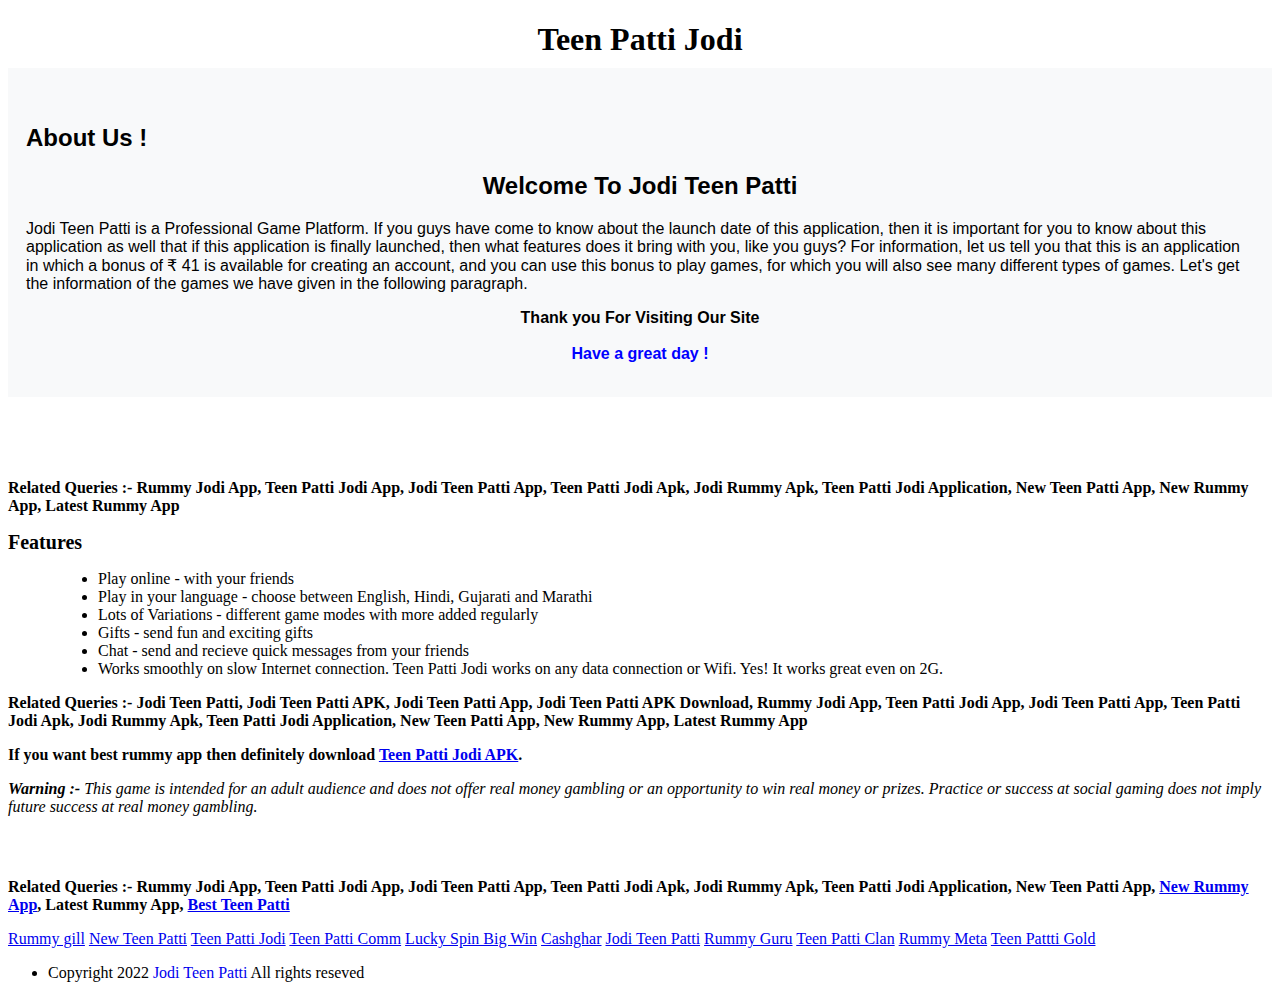
<file: Page/about-us.html>
<!DOCTYPE html>
<html lang="en">
<head>
    <meta charset="UTF-8">
    <meta name="viewport" content="width=device-width, initial-scale=1.0">
    <title>About Us</title>
</head>
<body>
  <style>
      .bold_heading {
        font-size: 20px;
        font-weight: bold;
      }
      .heading_bottom {
        text-align: center;
        font-size: 20px;
        margin-bottom: 10px;
      }
      .section_rules {
        padding: 30px 0;
      }
    </style>
  <header id="header" style="padding: 0 0;">
  <div class="row">
  <h1 style="margin-bottom: 10px;text-align: center;">Teen Patti Jodi</h1>
  </div>
  </header>
  <div style="font-family: Sans-serif ;background-color:rgb(248,249,250);padding:18px;color:black"><br><h2 style="font-family: Sans-serif ;color:black;">About Us !</h2>
    <h2 style="font-family: Sans-serif ;text-align: center;">Welcome To <span id="W_Name1" >Jodi Teen Patti</span></h2>
    <p><span id="W_Name2">Jodi Teen Patti</span> is a Professional <span id="W_Type1">Game</span> Platform.     If you guys have come to know about the launch date of this application, then it is important for you to know about this application as well that if this application is finally launched, then what features does it bring with you, like you guys? For information, let us tell you that this is an application in which a bonus of ₹ 41 is available for creating an account, and you can use this bonus to play games, for which you will also see many different types of games. Let's get the information of the games we have given in the following paragraph.</p>
    <p style="font-weight: bold; text-align: center;">Thank you For Visiting Our Site<br><br>
    <span style="color: blue; font-size: 16px; font-weight: bold; text-align: center;">Have a great day !</span></p></div><br><br>
  <div id="screenshot" class="section screenshot section_rules">
  <div class="row">
  <strong><p> Related Queries :- Rummy Jodi App, Teen Patti Jodi App, Jodi Teen Patti App, Teen Patti Jodi Apk, Jodi Rummy Apk, Teen Patti Jodi Application, New Teen Patti App, New Rummy App, Latest Rummy App</p></strong>
  </div>
  <div class="row">
  <div class="bold_heading">Features</div>
  <div class="row" style="margin-left: 50px;">
  <ul>
  <li>Play online - with your friends</li>
  <li>Play in your language - choose between English, Hindi, Gujarati and Marathi</li>
  <li>Lots of Variations - different game modes with more added regularly</li>
  <li>Gifts - send fun and exciting gifts</li>
  <li>Chat - send and recieve quick messages from your friends</li>
  
  <li>Works smoothly on slow Internet connection. Teen Patti Jodi works on any data connection or Wifi. Yes! It works great even on 2G.</li>
  </ul>
  </div>
  </div>
  <strong><p> Related Queries :- Jodi Teen Patti, Jodi Teen Patti APK, Jodi Teen Patti App, Jodi Teen Patti APK Download, Rummy Jodi App, Teen Patti Jodi App, Jodi Teen Patti App, Teen Patti Jodi Apk, Jodi Rummy Apk, Teen Patti Jodi Application, New Teen Patti App, New Rummy App, Latest Rummy App</p></strong>
  <p><strong>If you want best rummy app then definitely download <a href="https://h26.in/epic/z5lome">Teen Patti Jodi APK</a>.</strong></p>
  <div class="row">
  <p><p><p>
  <i><b>Warning :- </b>This game is intended for an adult audience and does not offer real money gambling or an opportunity to win real money or prizes. Practice or success at social gaming does not imply future success at real money gambling.</i>
  </div>
  </div>
  <strong><p> Related Queries :- Rummy Jodi App, Teen Patti Jodi App, Jodi Teen Patti App, Teen Patti Jodi Apk, Jodi Rummy Apk, Teen Patti Jodi Application, New Teen Patti App, <a href="https://rummy-guru.in/">New Rummy App</a>, Latest Rummy App, <a href="https://teenpatti-clan.com/">Best Teen Patti</a> </p></strong>
  <footer>
      <a href="https://rummygill.in/">Rummy gill</a>
      <a href="https://newteenpatti.in/">New Teen Patti</a>
      <a href="https://teenpattijodi.in/">Teen Patti Jodi</a>
      <a href="https://teenpatticomm.com/">Teen Patti Comm</a>
      <a href="https://luckyspinbigwin.in/">Lucky Spin Big Win</a>
      <a href="https://cashghar.com/">Cashghar</a>
      <a href="https://epic-teenpatti.in/">Jodi Teen Patti</a>
      <a href="https://rummy-guru.in/">Rummy Guru</a>
      <a href="https://teenpatti-clan.com/">Teen Patti Clan</a>
      <a href="https://rummymeta.net/">Rummy Meta</a>
      <a href="https://gold-teenpatti.in/">Teen Pattti Gold</a>
  <div class="row">
  <div class="large-6 columns">
  <ul class="inline-list">
  <li class="copyright">Copyright 2022 <a href="https://newteenpatti.in/2023/07/teen-patti-master-apk-html/" style="text-decoration: none">Jodi Teen Patti</a> All rights reseved</a></li>
  </ul>
  </div>
  </div>
  </footer>
  </body>
  
</html>
</file>
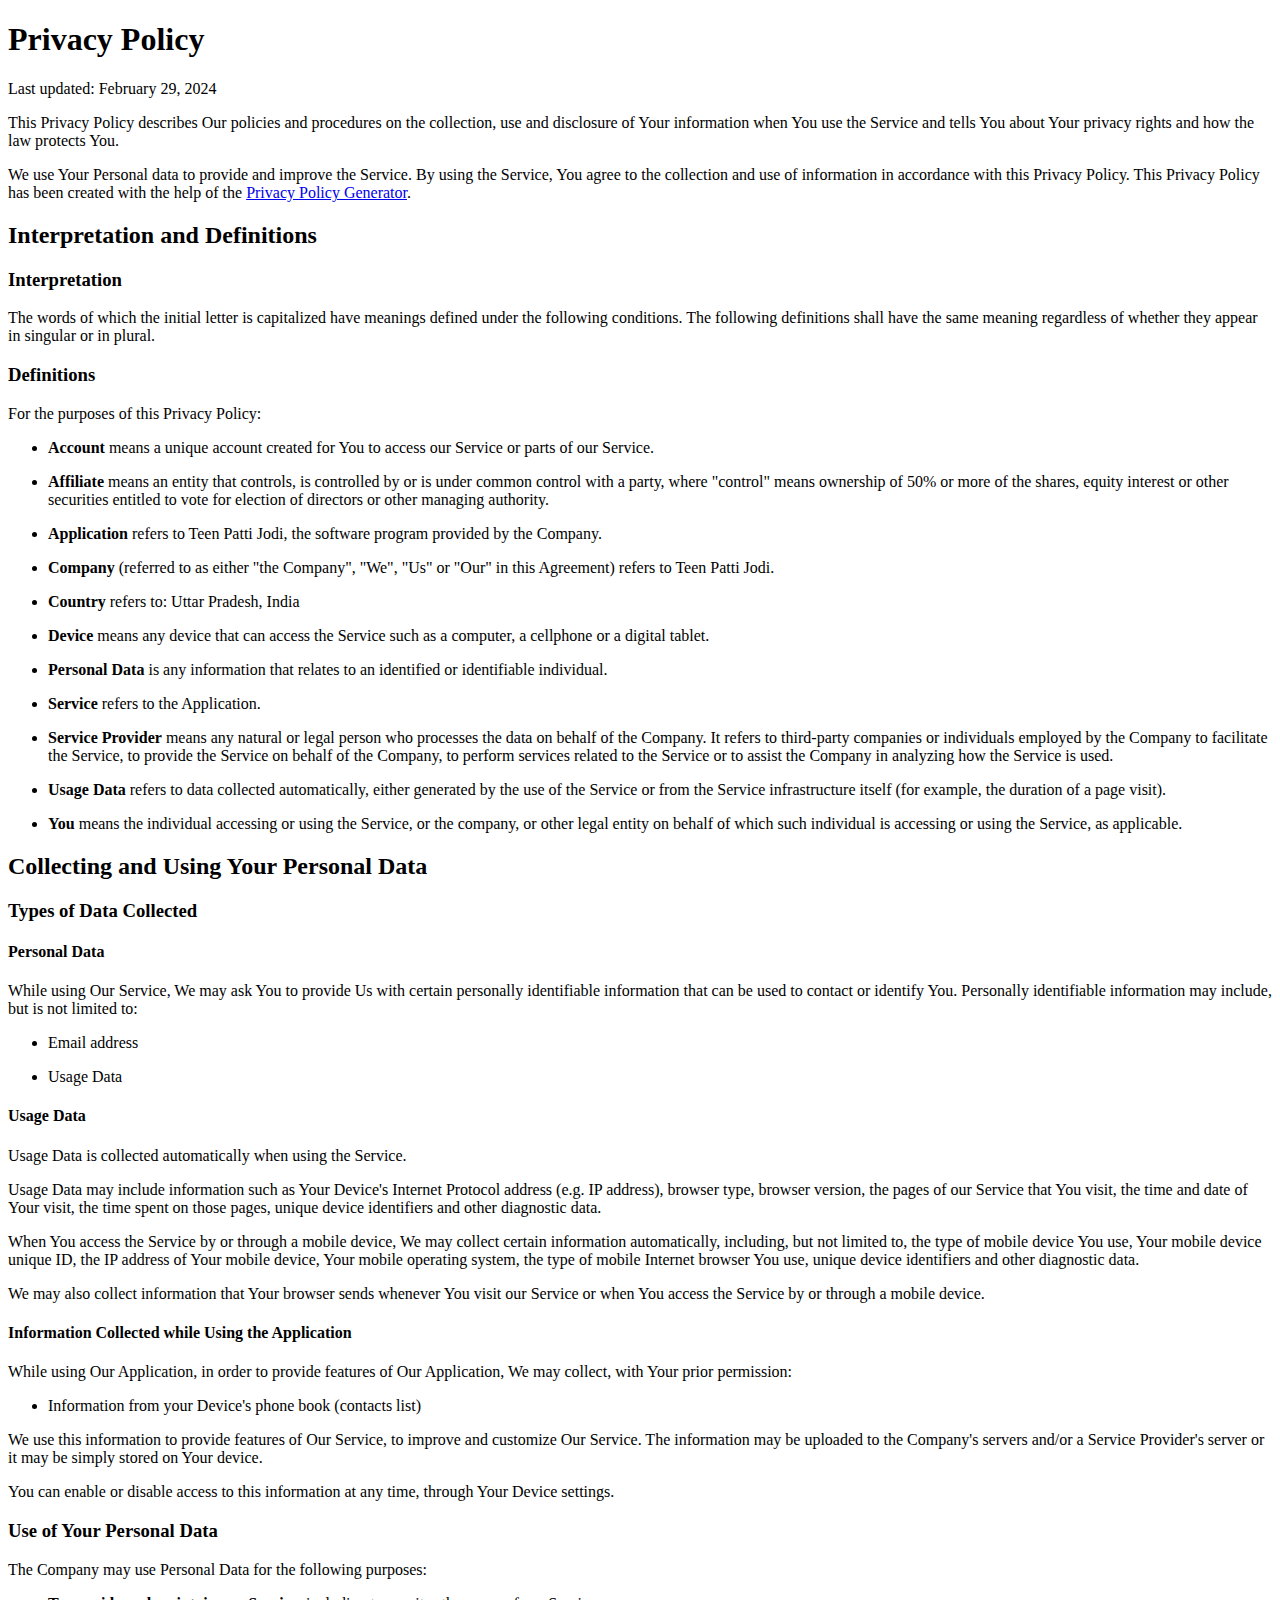
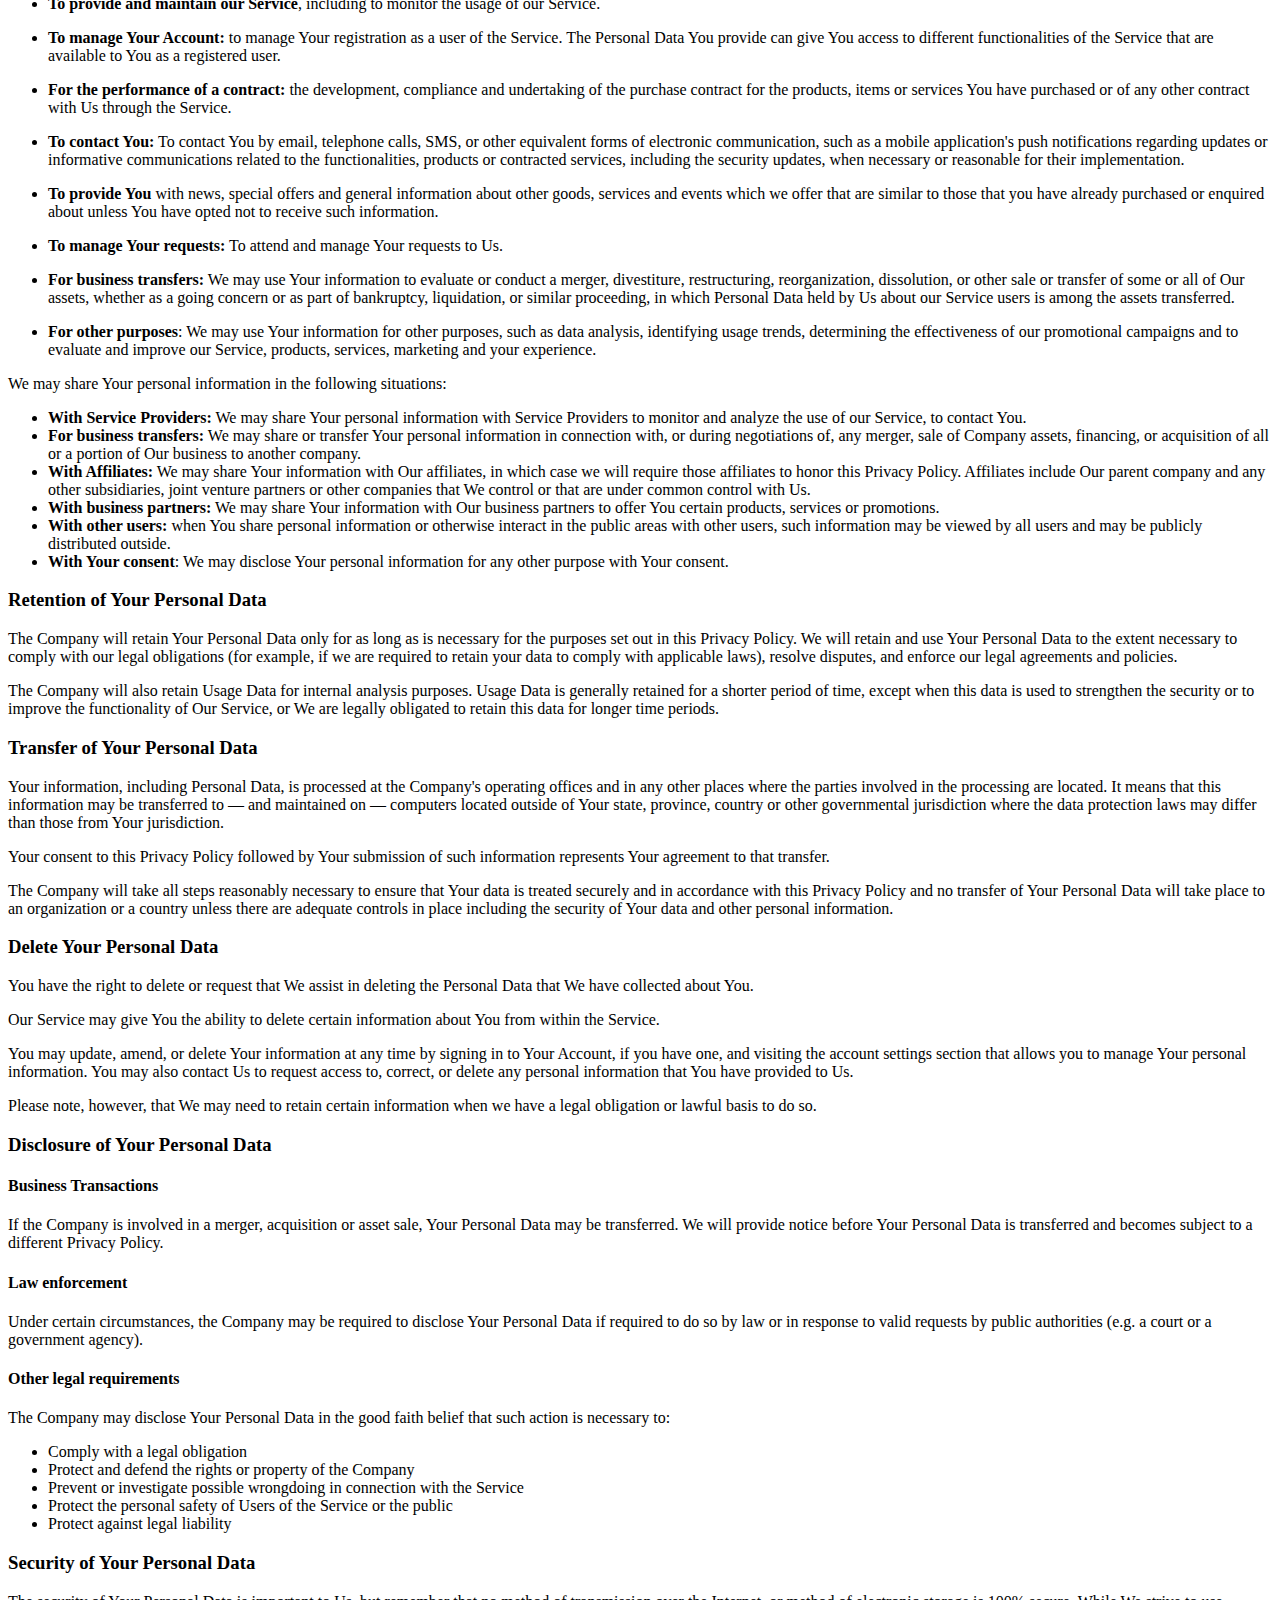
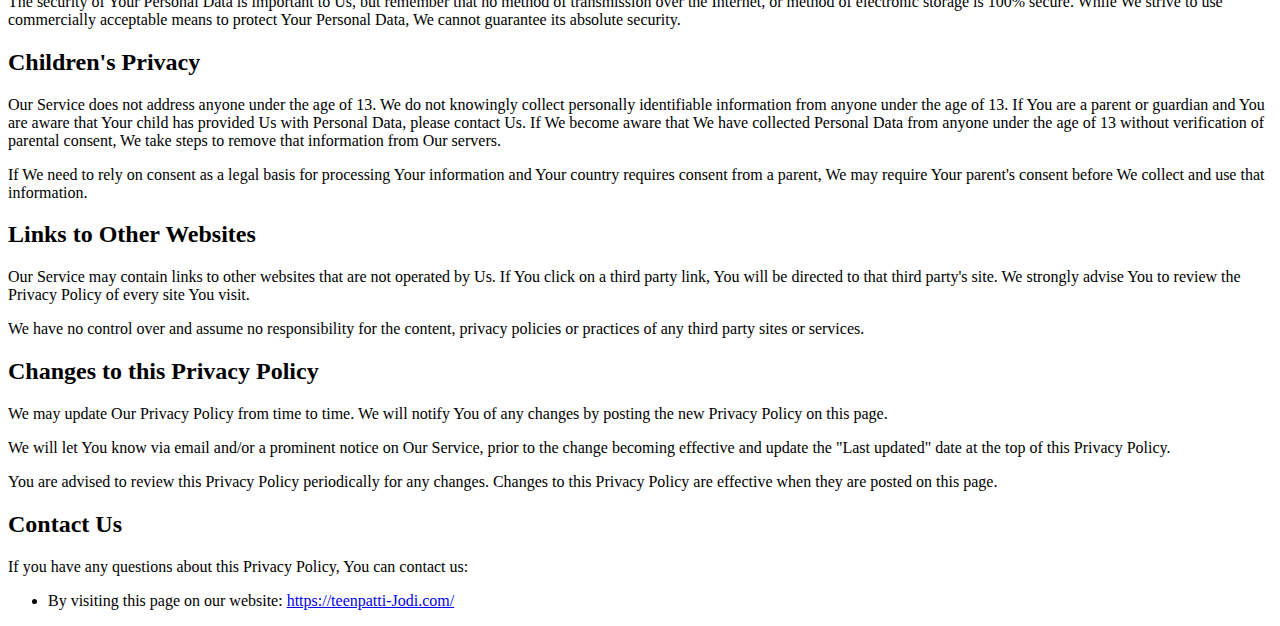
<file: Page/privancy-policy.html>
<!DOCTYPE html>
<html lang="en">
<head>
    <meta charset="UTF-8">
    <meta name="viewport" content="width=device-width, initial-scale=1.0">
    <title>Privacy Policy</title>
</head>
<body>
    <h1>Privacy Policy</h1>
<p>Last updated: February 29, 2024</p>
<p>This Privacy Policy describes Our policies and procedures on the collection, use and disclosure of Your information when You use the Service and tells You about Your privacy rights and how the law protects You.</p>
<p>We use Your Personal data to provide and improve the Service. By using the Service, You agree to the collection and use of information in accordance with this Privacy Policy. This Privacy Policy has been created with the help of the <a href="https://rummygill.in/" target="_blank">Privacy Policy Generator</a>.</p>
<h2>Interpretation and Definitions</h2>
<h3>Interpretation</h3>
<p>The words of which the initial letter is capitalized have meanings defined under the following conditions. The following definitions shall have the same meaning regardless of whether they appear in singular or in plural.</p>
<h3>Definitions</h3>
<p>For the purposes of this Privacy Policy:</p>
<ul>
<li>
<p><strong>Account</strong> means a unique account created for You to access our Service or parts of our Service.</p>
</li>
<li>
<p><strong>Affiliate</strong> means an entity that controls, is controlled by or is under common control with a party, where &quot;control&quot; means ownership of 50% or more of the shares, equity interest or other securities entitled to vote for election of directors or other managing authority.</p>
</li>
<li>
<p><strong>Application</strong> refers to Teen Patti Jodi, the software program provided by the Company.</p>
</li>
<li>
<p><strong>Company</strong> (referred to as either &quot;the Company&quot;, &quot;We&quot;, &quot;Us&quot; or &quot;Our&quot; in this Agreement) refers to Teen Patti Jodi.</p>
</li>
<li>
<p><strong>Country</strong> refers to: Uttar Pradesh,  India</p>
</li>
<li>
<p><strong>Device</strong> means any device that can access the Service such as a computer, a cellphone or a digital tablet.</p>
</li>
<li>
<p><strong>Personal Data</strong> is any information that relates to an identified or identifiable individual.</p>
</li>
<li>
<p><strong>Service</strong> refers to the Application.</p>
</li>
<li>
<p><strong>Service Provider</strong> means any natural or legal person who processes the data on behalf of the Company. It refers to third-party companies or individuals employed by the Company to facilitate the Service, to provide the Service on behalf of the Company, to perform services related to the Service or to assist the Company in analyzing how the Service is used.</p>
</li>
<li>
<p><strong>Usage Data</strong> refers to data collected automatically, either generated by the use of the Service or from the Service infrastructure itself (for example, the duration of a page visit).</p>
</li>
<li>
<p><strong>You</strong> means the individual accessing or using the Service, or the company, or other legal entity on behalf of which such individual is accessing or using the Service, as applicable.</p>
</li>
</ul>
<h2>Collecting and Using Your Personal Data</h2>
<h3>Types of Data Collected</h3>
<h4>Personal Data</h4>
<p>While using Our Service, We may ask You to provide Us with certain personally identifiable information that can be used to contact or identify You. Personally identifiable information may include, but is not limited to:</p>
<ul>
<li>
<p>Email address</p>
</li>
<li>
<p>Usage Data</p>
</li>
</ul>
<h4>Usage Data</h4>
<p>Usage Data is collected automatically when using the Service.</p>
<p>Usage Data may include information such as Your Device's Internet Protocol address (e.g. IP address), browser type, browser version, the pages of our Service that You visit, the time and date of Your visit, the time spent on those pages, unique device identifiers and other diagnostic data.</p>
<p>When You access the Service by or through a mobile device, We may collect certain information automatically, including, but not limited to, the type of mobile device You use, Your mobile device unique ID, the IP address of Your mobile device, Your mobile operating system, the type of mobile Internet browser You use, unique device identifiers and other diagnostic data.</p>
<p>We may also collect information that Your browser sends whenever You visit our Service or when You access the Service by or through a mobile device.</p>
<h4>Information Collected while Using the Application</h4>
<p>While using Our Application, in order to provide features of Our Application, We may collect, with Your prior permission:</p>
<ul>
<li>Information from your Device's phone book (contacts list)</li>
</ul>
<p>We use this information to provide features of Our Service, to improve and customize Our Service. The information may be uploaded to the Company's servers and/or a Service Provider's server or it may be simply stored on Your device.</p>
<p>You can enable or disable access to this information at any time, through Your Device settings.</p>
<h3>Use of Your Personal Data</h3>
<p>The Company may use Personal Data for the following purposes:</p>
<ul>
<li>
<p><strong>To provide and maintain our Service</strong>, including to monitor the usage of our Service.</p>
</li>
<li>
<p><strong>To manage Your Account:</strong> to manage Your registration as a user of the Service. The Personal Data You provide can give You access to different functionalities of the Service that are available to You as a registered user.</p>
</li>
<li>
<p><strong>For the performance of a contract:</strong> the development, compliance and undertaking of the purchase contract for the products, items or services You have purchased or of any other contract with Us through the Service.</p>
</li>
<li>
<p><strong>To contact You:</strong> To contact You by email, telephone calls, SMS, or other equivalent forms of electronic communication, such as a mobile application's push notifications regarding updates or informative communications related to the functionalities, products or contracted services, including the security updates, when necessary or reasonable for their implementation.</p>
</li>
<li>
<p><strong>To provide You</strong> with news, special offers and general information about other goods, services and events which we offer that are similar to those that you have already purchased or enquired about unless You have opted not to receive such information.</p>
</li>
<li>
<p><strong>To manage Your requests:</strong> To attend and manage Your requests to Us.</p>
</li>
<li>
<p><strong>For business transfers:</strong> We may use Your information to evaluate or conduct a merger, divestiture, restructuring, reorganization, dissolution, or other sale or transfer of some or all of Our assets, whether as a going concern or as part of bankruptcy, liquidation, or similar proceeding, in which Personal Data held by Us about our Service users is among the assets transferred.</p>
</li>
<li>
<p><strong>For other purposes</strong>: We may use Your information for other purposes, such as data analysis, identifying usage trends, determining the effectiveness of our promotional campaigns and to evaluate and improve our Service, products, services, marketing and your experience.</p>
</li>
</ul>
<p>We may share Your personal information in the following situations:</p>
<ul>
<li><strong>With Service Providers:</strong> We may share Your personal information with Service Providers to monitor and analyze the use of our Service,  to contact You.</li>
<li><strong>For business transfers:</strong> We may share or transfer Your personal information in connection with, or during negotiations of, any merger, sale of Company assets, financing, or acquisition of all or a portion of Our business to another company.</li>
<li><strong>With Affiliates:</strong> We may share Your information with Our affiliates, in which case we will require those affiliates to honor this Privacy Policy. Affiliates include Our parent company and any other subsidiaries, joint venture partners or other companies that We control or that are under common control with Us.</li>
<li><strong>With business partners:</strong> We may share Your information with Our business partners to offer You certain products, services or promotions.</li>
<li><strong>With other users:</strong> when You share personal information or otherwise interact in the public areas with other users, such information may be viewed by all users and may be publicly distributed outside.</li>
<li><strong>With Your consent</strong>: We may disclose Your personal information for any other purpose with Your consent.</li>
</ul>
<h3>Retention of Your Personal Data</h3>
<p>The Company will retain Your Personal Data only for as long as is necessary for the purposes set out in this Privacy Policy. We will retain and use Your Personal Data to the extent necessary to comply with our legal obligations (for example, if we are required to retain your data to comply with applicable laws), resolve disputes, and enforce our legal agreements and policies.</p>
<p>The Company will also retain Usage Data for internal analysis purposes. Usage Data is generally retained for a shorter period of time, except when this data is used to strengthen the security or to improve the functionality of Our Service, or We are legally obligated to retain this data for longer time periods.</p>
<h3>Transfer of Your Personal Data</h3>
<p>Your information, including Personal Data, is processed at the Company's operating offices and in any other places where the parties involved in the processing are located. It means that this information may be transferred to — and maintained on — computers located outside of Your state, province, country or other governmental jurisdiction where the data protection laws may differ than those from Your jurisdiction.</p>
<p>Your consent to this Privacy Policy followed by Your submission of such information represents Your agreement to that transfer.</p>
<p>The Company will take all steps reasonably necessary to ensure that Your data is treated securely and in accordance with this Privacy Policy and no transfer of Your Personal Data will take place to an organization or a country unless there are adequate controls in place including the security of Your data and other personal information.</p>
<h3>Delete Your Personal Data</h3>
<p>You have the right to delete or request that We assist in deleting the Personal Data that We have collected about You.</p>
<p>Our Service may give You the ability to delete certain information about You from within the Service.</p>
<p>You may update, amend, or delete Your information at any time by signing in to Your Account, if you have one, and visiting the account settings section that allows you to manage Your personal information. You may also contact Us to request access to, correct, or delete any personal information that You have provided to Us.</p>
<p>Please note, however, that We may need to retain certain information when we have a legal obligation or lawful basis to do so.</p>
<h3>Disclosure of Your Personal Data</h3>
<h4>Business Transactions</h4>
<p>If the Company is involved in a merger, acquisition or asset sale, Your Personal Data may be transferred. We will provide notice before Your Personal Data is transferred and becomes subject to a different Privacy Policy.</p>
<h4>Law enforcement</h4>
<p>Under certain circumstances, the Company may be required to disclose Your Personal Data if required to do so by law or in response to valid requests by public authorities (e.g. a court or a government agency).</p>
<h4>Other legal requirements</h4>
<p>The Company may disclose Your Personal Data in the good faith belief that such action is necessary to:</p>
<ul>
<li>Comply with a legal obligation</li>
<li>Protect and defend the rights or property of the Company</li>
<li>Prevent or investigate possible wrongdoing in connection with the Service</li>
<li>Protect the personal safety of Users of the Service or the public</li>
<li>Protect against legal liability</li>
</ul>
<h3>Security of Your Personal Data</h3>
<p>The security of Your Personal Data is important to Us, but remember that no method of transmission over the Internet, or method of electronic storage is 100% secure. While We strive to use commercially acceptable means to protect Your Personal Data, We cannot guarantee its absolute security.</p>
<h2>Children's Privacy</h2>
<p>Our Service does not address anyone under the age of 13. We do not knowingly collect personally identifiable information from anyone under the age of 13. If You are a parent or guardian and You are aware that Your child has provided Us with Personal Data, please contact Us. If We become aware that We have collected Personal Data from anyone under the age of 13 without verification of parental consent, We take steps to remove that information from Our servers.</p>
<p>If We need to rely on consent as a legal basis for processing Your information and Your country requires consent from a parent, We may require Your parent's consent before We collect and use that information.</p>
<h2>Links to Other Websites</h2>
<p>Our Service may contain links to other websites that are not operated by Us. If You click on a third party link, You will be directed to that third party's site. We strongly advise You to review the Privacy Policy of every site You visit.</p>
<p>We have no control over and assume no responsibility for the content, privacy policies or practices of any third party sites or services.</p>
<h2>Changes to this Privacy Policy</h2>
<p>We may update Our Privacy Policy from time to time. We will notify You of any changes by posting the new Privacy Policy on this page.</p>
<p>We will let You know via email and/or a prominent notice on Our Service, prior to the change becoming effective and update the &quot;Last updated&quot; date at the top of this Privacy Policy.</p>
<p>You are advised to review this Privacy Policy periodically for any changes. Changes to this Privacy Policy are effective when they are posted on this page.</p>
<h2>Contact Us</h2>
<p>If you have any questions about this Privacy Policy, You can contact us:</p>
<ul>
<li>By visiting this page on our website: <a href="https://teenpatti-Jodi.com/" rel="external nofollow noopener" target="_blank">https://teenpatti-Jodi.com/</a></li>
</ul>
</body>
</html>
</file>
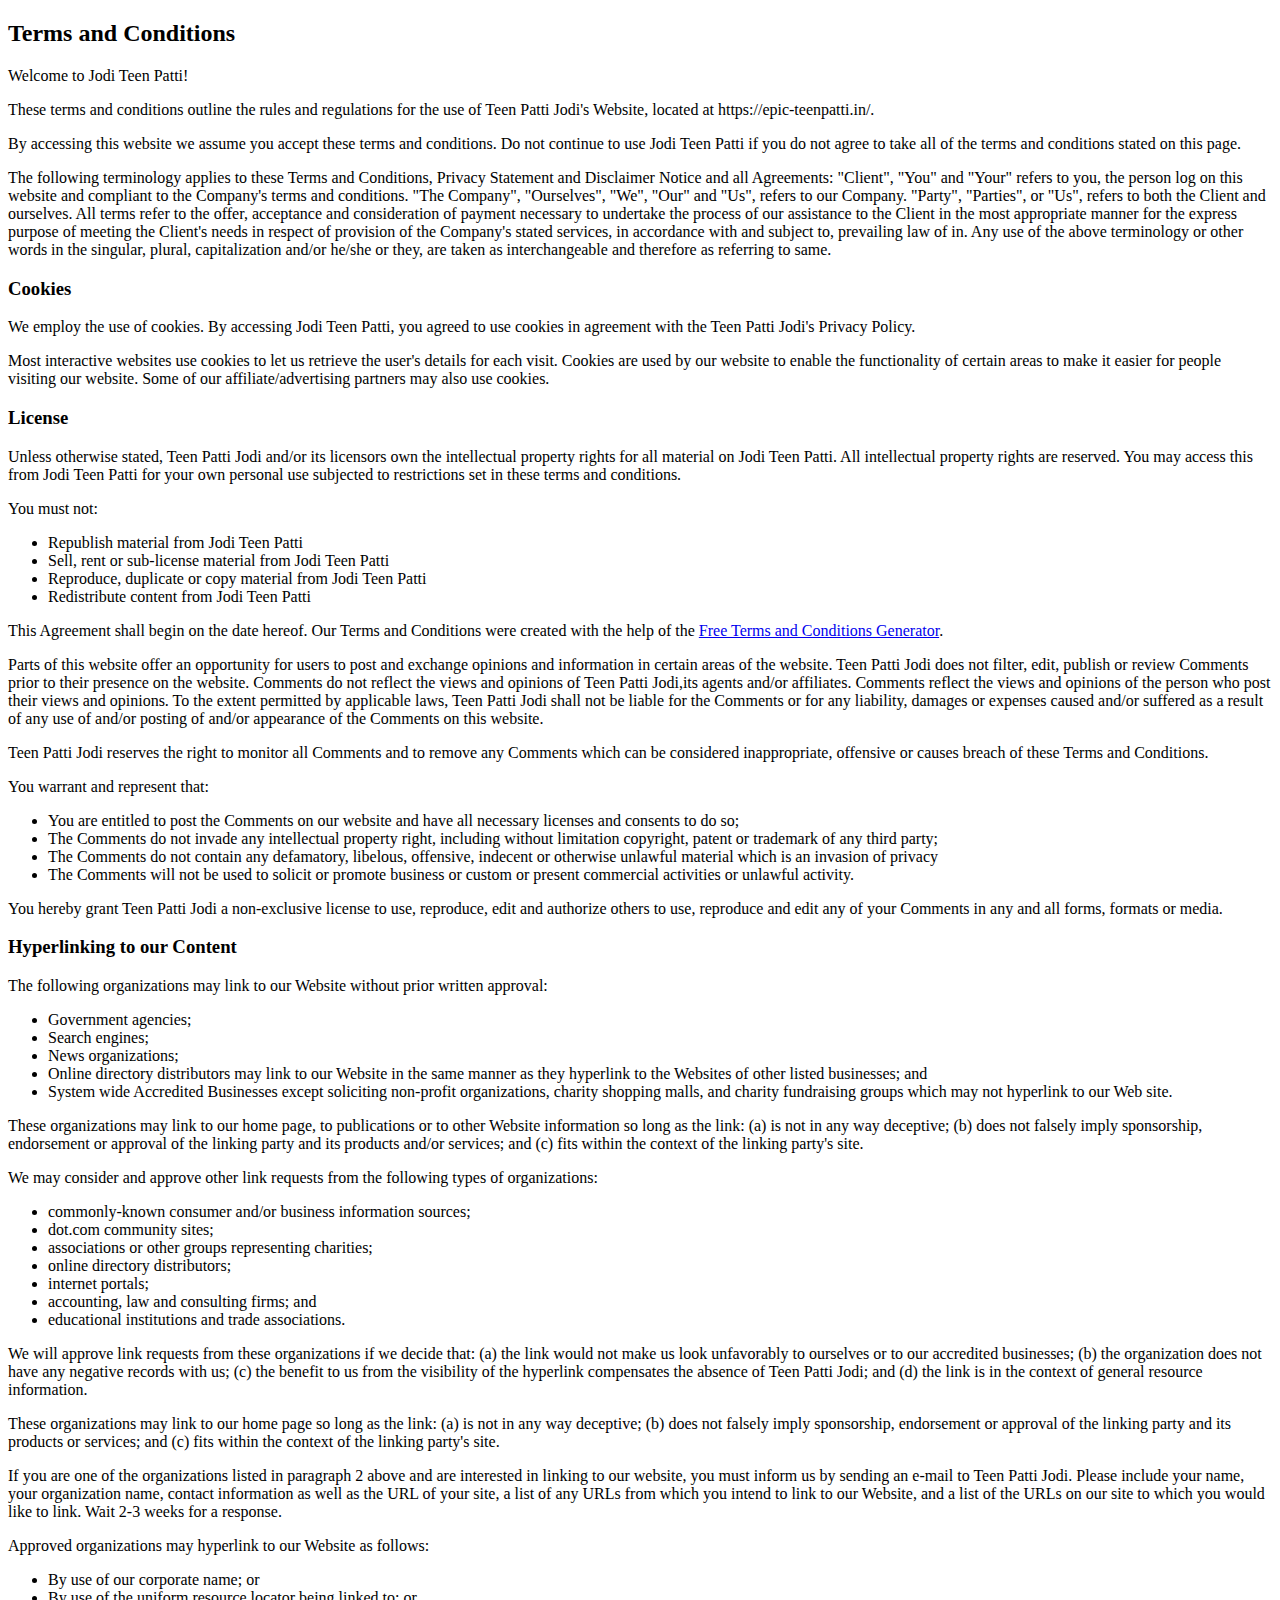
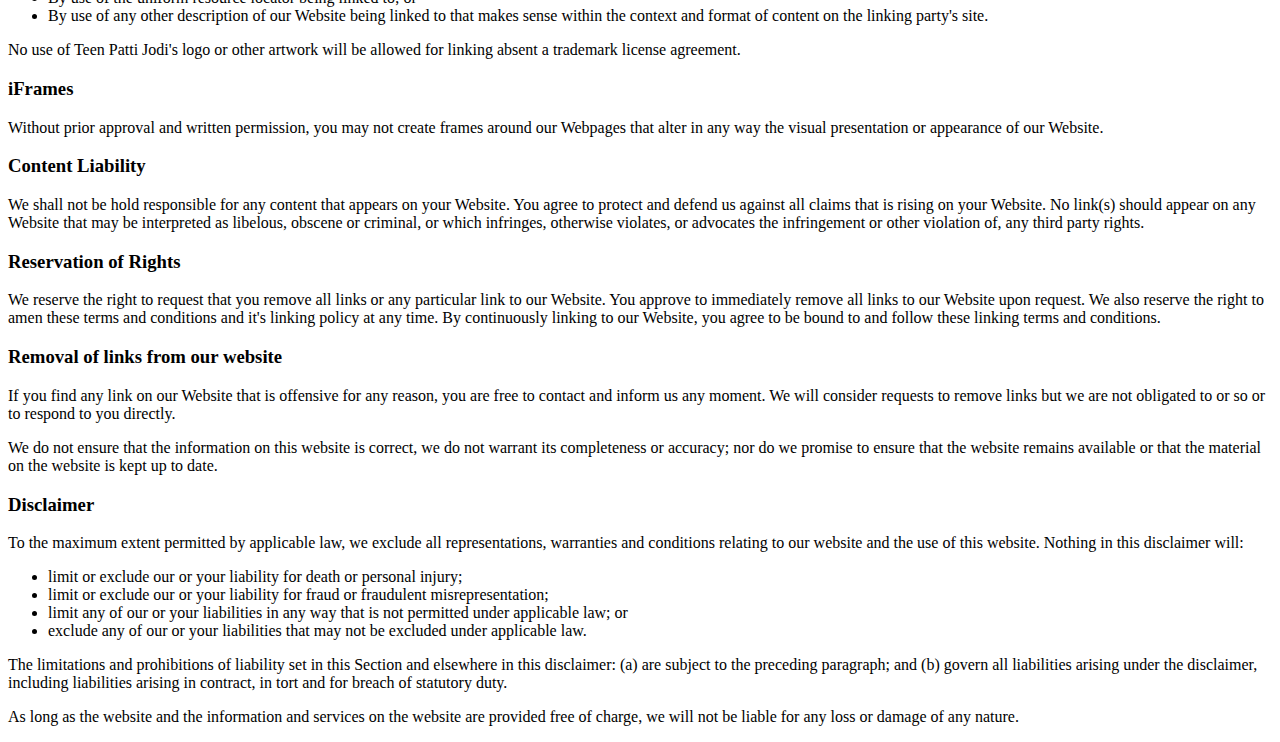
<file: Page/terms-conditions.html>
<!DOCTYPE html>
<html lang="en">
<head>
    <meta charset="UTF-8">
    <meta name="viewport" content="width=device-width, initial-scale=1.0">
    <title>Terms and Conditions</title>
</head>
<body>
    <h2><strong>Terms and Conditions</strong></h2>

<p>Welcome to Jodi Teen Patti!</p>

<p>These terms and conditions outline the rules and regulations for the use of Teen Patti Jodi's Website, located at https://epic-teenpatti.in/.</p>

<p>By accessing this website we assume you accept these terms and conditions. Do not continue to use Jodi Teen Patti if you do not agree to take all of the terms and conditions stated on this page.</p>

<p>The following terminology applies to these Terms and Conditions, Privacy Statement and Disclaimer Notice and all Agreements: "Client", "You" and "Your" refers to you, the person log on this website and compliant to the Company's terms and conditions. "The Company", "Ourselves", "We", "Our" and "Us", refers to our Company. "Party", "Parties", or "Us", refers to both the Client and ourselves. All terms refer to the offer, acceptance and consideration of payment necessary to undertake the process of our assistance to the Client in the most appropriate manner for the express purpose of meeting the Client's needs in respect of provision of the Company's stated services, in accordance with and subject to, prevailing law of in. Any use of the above terminology or other words in the singular, plural, capitalization and/or he/she or they, are taken as interchangeable and therefore as referring to same.</p>

<h3><strong>Cookies</strong></h3>

<p>We employ the use of cookies. By accessing Jodi Teen Patti, you agreed to use cookies in agreement with the Teen Patti Jodi's Privacy Policy. </p>

<p>Most interactive websites use cookies to let us retrieve the user's details for each visit. Cookies are used by our website to enable the functionality of certain areas to make it easier for people visiting our website. Some of our affiliate/advertising partners may also use cookies.</p>

<h3><strong>License</strong></h3>

<p>Unless otherwise stated, Teen Patti Jodi and/or its licensors own the intellectual property rights for all material on Jodi Teen Patti. All intellectual property rights are reserved. You may access this from Jodi Teen Patti for your own personal use subjected to restrictions set in these terms and conditions.</p>

<p>You must not:</p>
<ul>
    <li>Republish material from Jodi Teen Patti</li>
    <li>Sell, rent or sub-license material from Jodi Teen Patti</li>
    <li>Reproduce, duplicate or copy material from Jodi Teen Patti</li>
    <li>Redistribute content from Jodi Teen Patti</li>
</ul>

<p>This Agreement shall begin on the date hereof. Our Terms and Conditions were created with the help of the <a href="https://teenpattijodi.in/">Free Terms and Conditions Generator</a>.</p>

<p>Parts of this website offer an opportunity for users to post and exchange opinions and information in certain areas of the website. Teen Patti Jodi does not filter, edit, publish or review Comments prior to their presence on the website. Comments do not reflect the views and opinions of Teen Patti Jodi,its agents and/or affiliates. Comments reflect the views and opinions of the person who post their views and opinions. To the extent permitted by applicable laws, Teen Patti Jodi shall not be liable for the Comments or for any liability, damages or expenses caused and/or suffered as a result of any use of and/or posting of and/or appearance of the Comments on this website.</p>

<p>Teen Patti Jodi reserves the right to monitor all Comments and to remove any Comments which can be considered inappropriate, offensive or causes breach of these Terms and Conditions.</p>

<p>You warrant and represent that:</p>

<ul>
    <li>You are entitled to post the Comments on our website and have all necessary licenses and consents to do so;</li>
    <li>The Comments do not invade any intellectual property right, including without limitation copyright, patent or trademark of any third party;</li>
    <li>The Comments do not contain any defamatory, libelous, offensive, indecent or otherwise unlawful material which is an invasion of privacy</li>
    <li>The Comments will not be used to solicit or promote business or custom or present commercial activities or unlawful activity.</li>
</ul>

<p>You hereby grant Teen Patti Jodi a non-exclusive license to use, reproduce, edit and authorize others to use, reproduce and edit any of your Comments in any and all forms, formats or media.</p>

<h3><strong>Hyperlinking to our Content</strong></h3>

<p>The following organizations may link to our Website without prior written approval:</p>

<ul>
    <li>Government agencies;</li>
    <li>Search engines;</li>
    <li>News organizations;</li>
    <li>Online directory distributors may link to our Website in the same manner as they hyperlink to the Websites of other listed businesses; and</li>
    <li>System wide Accredited Businesses except soliciting non-profit organizations, charity shopping malls, and charity fundraising groups which may not hyperlink to our Web site.</li>
</ul>

<p>These organizations may link to our home page, to publications or to other Website information so long as the link: (a) is not in any way deceptive; (b) does not falsely imply sponsorship, endorsement or approval of the linking party and its products and/or services; and (c) fits within the context of the linking party's site.</p>

<p>We may consider and approve other link requests from the following types of organizations:</p>

<ul>
    <li>commonly-known consumer and/or business information sources;</li>
    <li>dot.com community sites;</li>
    <li>associations or other groups representing charities;</li>
    <li>online directory distributors;</li>
    <li>internet portals;</li>
    <li>accounting, law and consulting firms; and</li>
    <li>educational institutions and trade associations.</li>
</ul>

<p>We will approve link requests from these organizations if we decide that: (a) the link would not make us look unfavorably to ourselves or to our accredited businesses; (b) the organization does not have any negative records with us; (c) the benefit to us from the visibility of the hyperlink compensates the absence of Teen Patti Jodi; and (d) the link is in the context of general resource information.</p>

<p>These organizations may link to our home page so long as the link: (a) is not in any way deceptive; (b) does not falsely imply sponsorship, endorsement or approval of the linking party and its products or services; and (c) fits within the context of the linking party's site.</p>

<p>If you are one of the organizations listed in paragraph 2 above and are interested in linking to our website, you must inform us by sending an e-mail to Teen Patti Jodi. Please include your name, your organization name, contact information as well as the URL of your site, a list of any URLs from which you intend to link to our Website, and a list of the URLs on our site to which you would like to link. Wait 2-3 weeks for a response.</p>

<p>Approved organizations may hyperlink to our Website as follows:</p>

<ul>
    <li>By use of our corporate name; or</li>
    <li>By use of the uniform resource locator being linked to; or</li>
    <li>By use of any other description of our Website being linked to that makes sense within the context and format of content on the linking party's site.</li>
</ul>

<p>No use of Teen Patti Jodi's logo or other artwork will be allowed for linking absent a trademark license agreement.</p>

<h3><strong>iFrames</strong></h3>

<p>Without prior approval and written permission, you may not create frames around our Webpages that alter in any way the visual presentation or appearance of our Website.</p>

<h3><strong>Content Liability</strong></h3>

<p>We shall not be hold responsible for any content that appears on your Website. You agree to protect and defend us against all claims that is rising on your Website. No link(s) should appear on any Website that may be interpreted as libelous, obscene or criminal, or which infringes, otherwise violates, or advocates the infringement or other violation of, any third party rights.</p>

<h3><strong>Reservation of Rights</strong></h3>

<p>We reserve the right to request that you remove all links or any particular link to our Website. You approve to immediately remove all links to our Website upon request. We also reserve the right to amen these terms and conditions and it's linking policy at any time. By continuously linking to our Website, you agree to be bound to and follow these linking terms and conditions.</p>

<h3><strong>Removal of links from our website</strong></h3>

<p>If you find any link on our Website that is offensive for any reason, you are free to contact and inform us any moment. We will consider requests to remove links but we are not obligated to or so or to respond to you directly.</p>

<p>We do not ensure that the information on this website is correct, we do not warrant its completeness or accuracy; nor do we promise to ensure that the website remains available or that the material on the website is kept up to date.</p>

<h3><strong>Disclaimer</strong></h3>

<p>To the maximum extent permitted by applicable law, we exclude all representations, warranties and conditions relating to our website and the use of this website. Nothing in this disclaimer will:</p>

<ul>
    <li>limit or exclude our or your liability for death or personal injury;</li>
    <li>limit or exclude our or your liability for fraud or fraudulent misrepresentation;</li>
    <li>limit any of our or your liabilities in any way that is not permitted under applicable law; or</li>
    <li>exclude any of our or your liabilities that may not be excluded under applicable law.</li>
</ul>

<p>The limitations and prohibitions of liability set in this Section and elsewhere in this disclaimer: (a) are subject to the preceding paragraph; and (b) govern all liabilities arising under the disclaimer, including liabilities arising in contract, in tort and for breach of statutory duty.</p>

<p>As long as the website and the information and services on the website are provided free of charge, we will not be liable for any loss or damage of any nature.</p>
</body>
</html>
</file>
